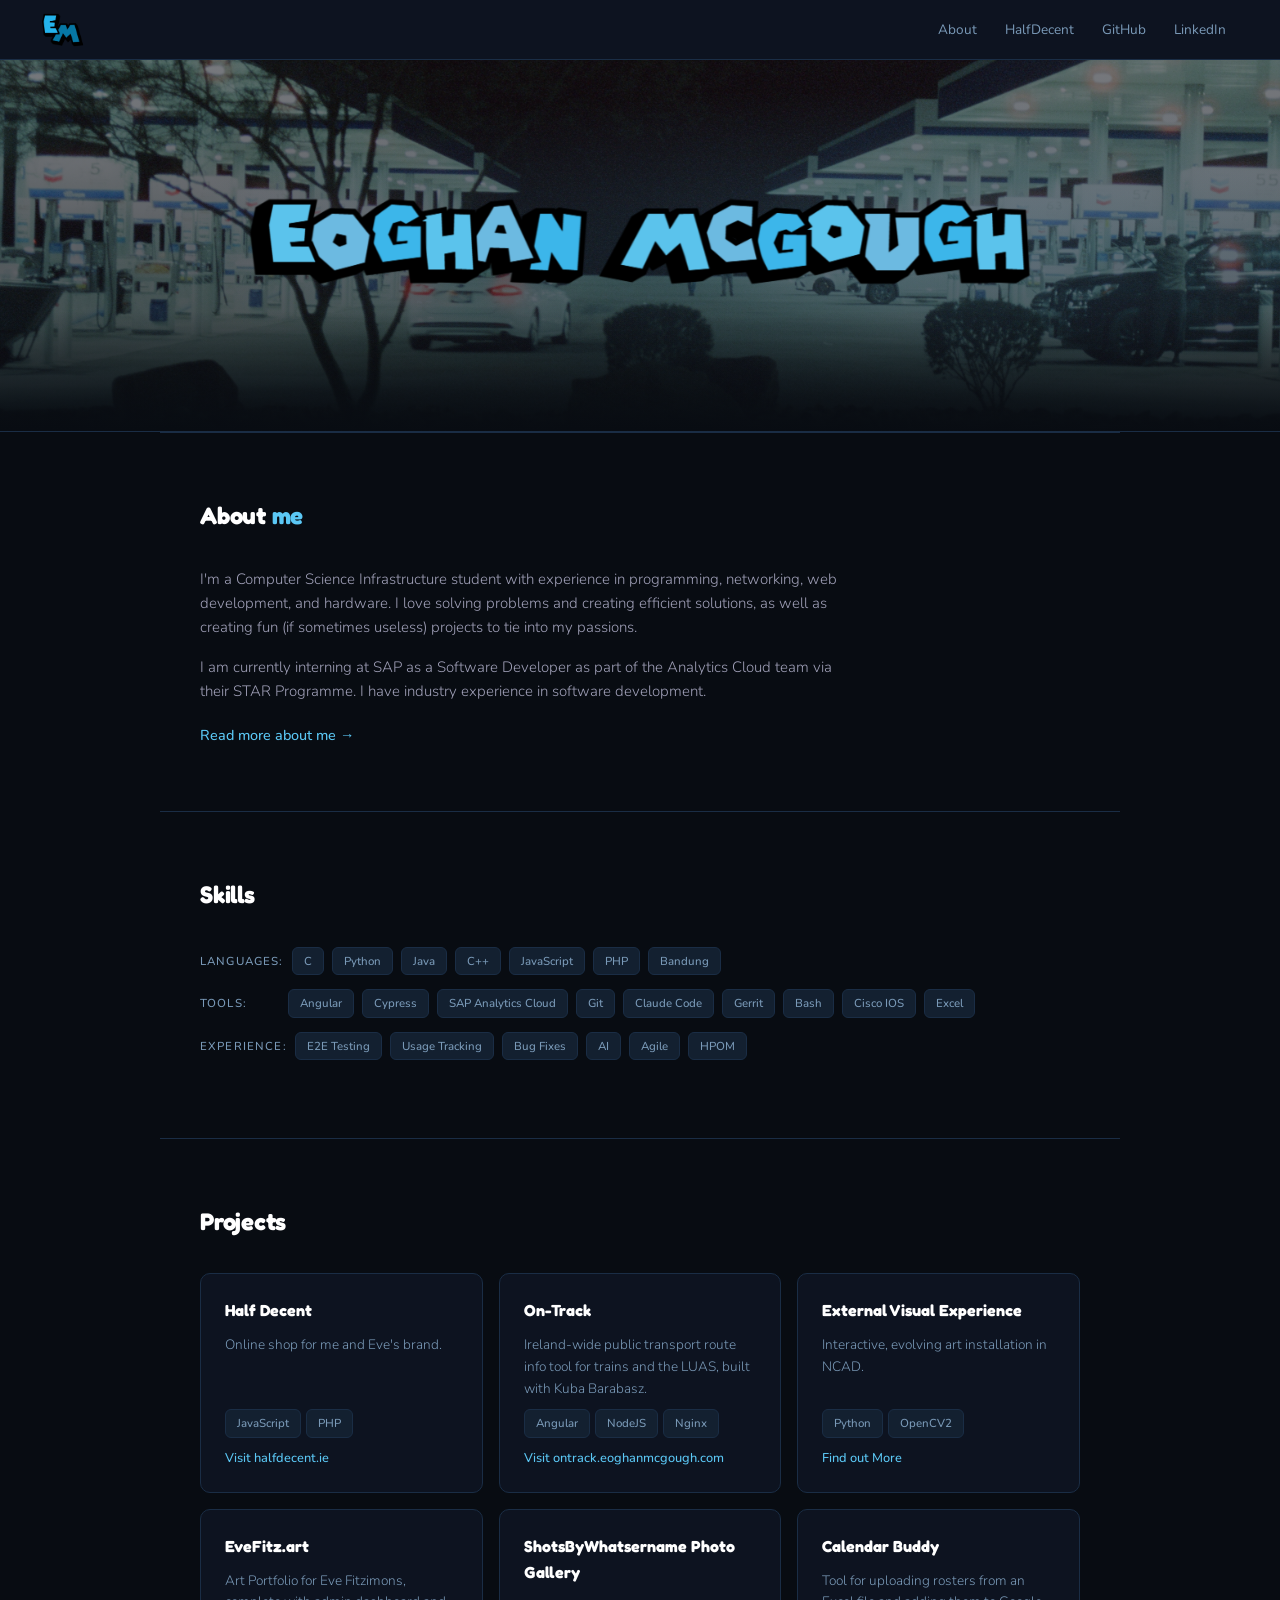
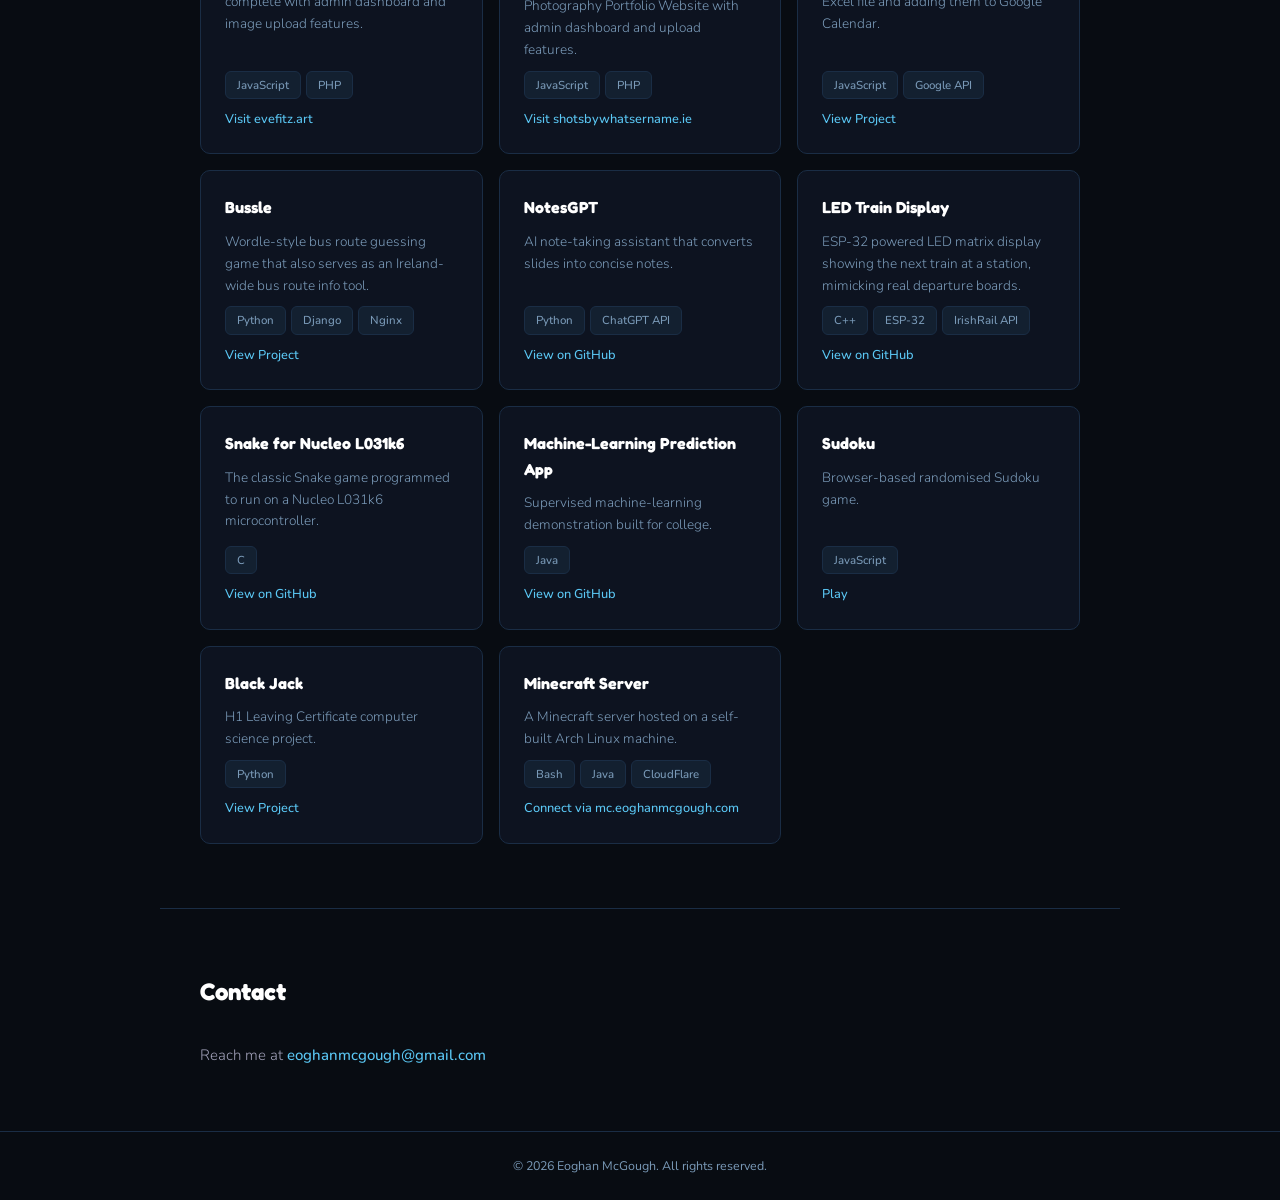
<file: index.html>
<!DOCTYPE html>
<html lang="en">
<head>
    <meta charset="UTF-8">
    <meta name="viewport" content="width=device-width, initial-scale=1.0">
    <meta name="description" content="A portfolio website showcasing programming skills and projects">
    <title>Eoghan McGough</title>
    <link rel="icon" type="image/x-icon" href="Images/EM-02-10-2026.ico">
    <link rel="preconnect" href="https://fonts.googleapis.com">
    <link rel="preconnect" href="https://fonts.gstatic.com" crossorigin>
    <link href="https://fonts.googleapis.com/css2?family=Fredoka:wght@400;600;700&family=Nunito:wght@300;400;500;600&display=swap" rel="stylesheet">
    <link rel="stylesheet" href="styles.css">
</head>
<body>
    <header>
        <a class="header-logo" href="#"><img src="Images/EM-02-10-2026.png" alt="EM" class="header-logo-img"></a>
        <button class="burger" aria-label="Toggle navigation" aria-expanded="false">
            <span></span><span></span><span></span>
        </button>
        <nav>
            <a href="about.html">About</a>
            <a href="https://halfdecent.ie" target="_blank">HalfDecent</a>
            <a href="https://github.com/Eoghan4" target="_blank">GitHub</a>
            <a href="https://www.linkedin.com/in/eoghan-mcgough-a91773348" target="_blank">LinkedIn</a>
        </nav>
    </header>

    <section id="hero" style="max-width:none;">
        <div class="hero-inner">
<img src="Images/Eoghan-McGough-30-09-2026.png" alt="Eoghan McGough" class="hero-title-img">
        </div>
    </section>

    <section id="about">
        <h2>About <span class="accent">me</span></h2>
        <p>I'm a Computer Science Infrastructure student with experience in programming, networking, web development, and hardware. I love solving problems and creating efficient solutions, as well as creating fun (if sometimes useless) projects to tie into my passions.</p>
        <p>I am currently interning at SAP as a Software Developer as part of the Analytics Cloud team via their STAR Programme. I have industry experience in software development.</p>
        <p style="margin-top:1.25rem;"><a href="about.html" style="color:var(--accent);text-decoration:none;font-weight:500;font-size:0.9rem;">Read more about me →</a></p>
    </section>

    <section id="skills">
        <h2>Skills</h2>
        <div class="skills-row">
            <span class="skills-row-label">Languages:</span>
            <span class="tag">C</span>
            <span class="tag">Python</span>
            <span class="tag">Java</span>
            <span class="tag">C++</span>
            <span class="tag">JavaScript</span>
            <span class="tag">PHP</span>
            <span class="tag">Bandung</span>
        </div>
        <div class="skills-row">
            <span class="skills-row-label">Tools:</span>
            <span class="tag">Angular</span>
            <span class="tag">Cypress</span>
            <span class="tag">SAP Analytics Cloud</span>
            <span class="tag">Git</span>
            <span class="tag">Claude Code</span>
            <span class="tag">Gerrit</span>
            <span class="tag">Bash</span>
            <span class="tag">Cisco IOS</span>
            <span class="tag">Excel</span>
        </div>
        <div class="skills-row">
            <span class="skills-row-label">Experience:</span>
            <span class="tag">E2E Testing</span>
            <span class="tag">Usage Tracking</span>
            <span class="tag">Bug Fixes</span>
            <span class="tag">AI</span>
            <span class="tag">Agile</span>
            <span class="tag">HPOM</span>
        </div>
    </section>

    <section id="projects">
        <h2>Projects</h2>
        <div class="projects-grid" id="projects-grid"></div>
    </section>

    <section id="contact">
        <h2>Contact</h2>
        <p>Reach me at <a href="mailto:eoghanmcgough@gmail.com">eoghanmcgough@gmail.com</a></p>
    </section>

    <footer>
        <p>&copy; 2026 Eoghan McGough. All rights reserved.</p>
    </footer>

    <script>
      document.querySelector('.burger').addEventListener('click', function() {
        var nav = document.querySelector('header nav');
        var open = nav.classList.toggle('open');
        this.setAttribute('aria-expanded', open);
      });
    </script>
    <script>
      fetch('./projects.json')
        .then(function(res) {
          if (!res.ok) throw new Error('Failed to load projects.json');
          return res.json();
        })
        .then(function(projects) {
          var grid = document.getElementById('projects-grid');
          projects.forEach(function(p) {
            var card = document.createElement('div');
            card.className = 'project';
            var heading = document.createElement('h3');
            heading.textContent = p.name;
            var desc = document.createElement('p');
            desc.textContent = p.description;
            var tags = document.createElement('div');
            tags.className = 'tech-tags';
            p.tech.forEach(function(t) {
              var badge = document.createElement('span');
              badge.className = 'tag';
              badge.textContent = t;
              tags.appendChild(badge);
            });
            var link = document.createElement('a');
            link.href = p.link;
            link.textContent = p.linkLabel;
            if (p.external) {
              link.target = '_blank';
              link.rel = 'noopener noreferrer';
            }
            card.appendChild(heading);
            card.appendChild(desc);
            card.appendChild(tags);
            card.appendChild(link);
            grid.appendChild(card);
          });
        })
        .catch(function(err) {
          console.error(err);
          var msg = document.createElement('p');
          msg.style.color = '#e06c75';
          msg.textContent = 'Projects could not be loaded. Please try again later.';
          document.getElementById('projects-grid').appendChild(msg);
        });
    </script>
</body>
</html>
</file>
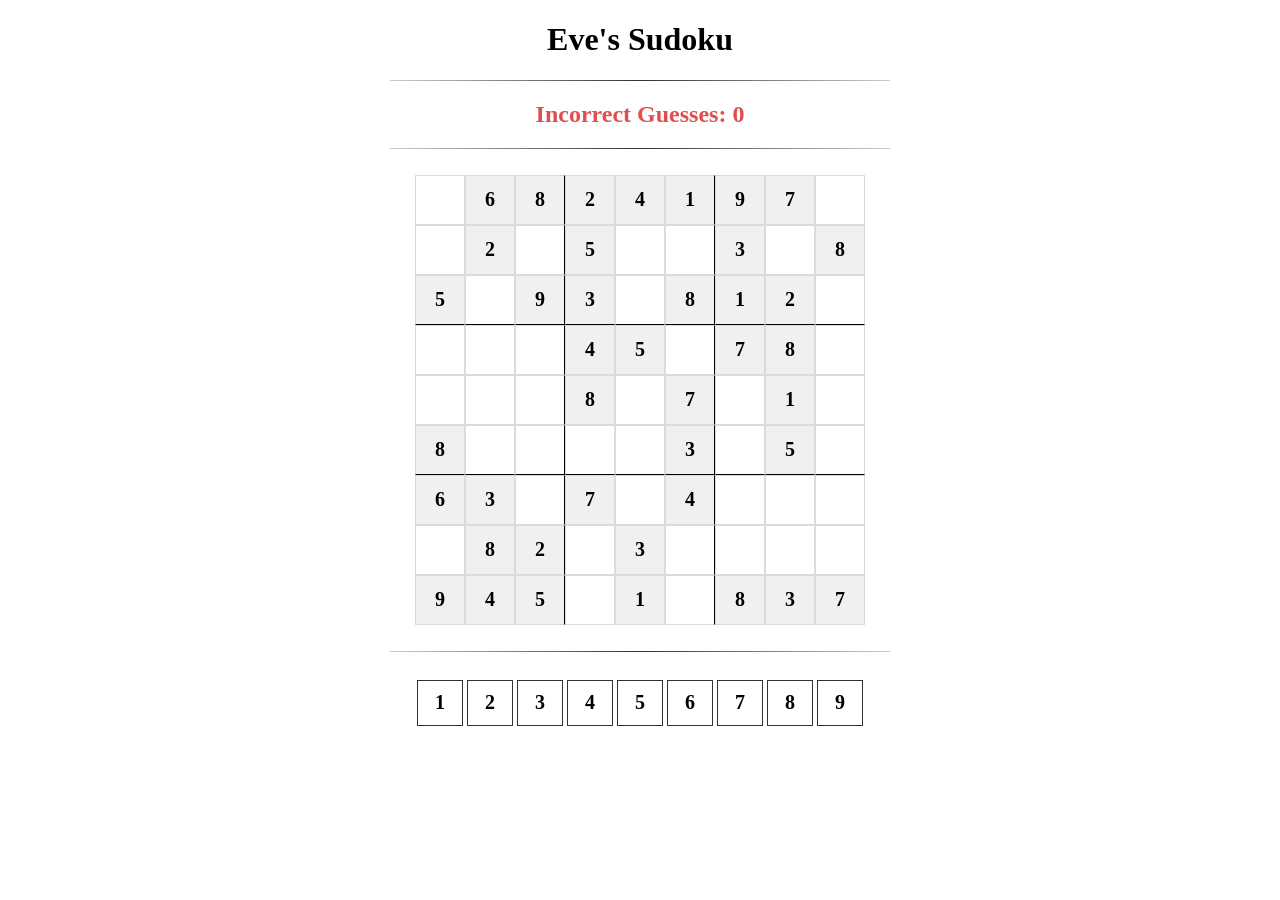
<file: sudoku/index.html>
<!--SUDOKU-->
<!DOCTYPE html>
<html>
<head>
    <link rel="icon" type="image/x-icon" href="[data-uri]">
    <title>Eve's Sudoku</title>
    <style>
        body {
    font-family: Cambria, Cochin, Georgia, Times, 'Times New Roman', serif;
    text-align: center ;
}

hr {
    border: 0;
    height: 1px;
    width: 500px;
    background: #333;
    background-image: linear-gradient(to right, #ccc, #333, #ccc);
}

#errors {
    color: rgb(223, 79, 79);
}

#board {
    width: 450px;
    height: 450px;
    background-color: #ffffff;

    margin: 0 auto;
    display: flex;
    flex-wrap: wrap;

}

.tile {
    width: 48px;
    height: 48px;
    border: 1px solid #dbdbdb;
    font-size: 20px;
    font-weight: bold;
    display: flex;
    justify-content: center;
    align-items: center;
    cursor: pointer;
}

.number {
    width: 44px;
    height: 44px;
    margin: 2px;
    border: 1px solid #333;
    font-size: 20px;
    font-weight: bold;
    display: flex;
    justify-content: center;
    align-items: center;
    cursor: pointer;
}

#digits { 
    width: 450px;
    height: 50px;
    margin: 0 auto;
    display: flex;
}

.number-selected {
    background-color: rgb(245, 172, 167);
}

.completed{
    background-color: #acfb7b;
    border: #60cf4f;
}

.tile-start {
    background-color: #f0f0f0;
}

.horizontal-line {
    border-bottom: black 1px solid;
}

.vertical-line {
    border-right: black 1px solid;
}
    </style>
    <script  type="text/javascript">
// Random Game Generator
function generateSudoku() {
    function isValid(board, row, col, num) {
        for (let i = 0; i < 9; i++) {
            if (board[row][i] === num || board[i][col] === num) return false;
        }
        let startRow = Math.floor(row / 3) * 3;
        let startCol = Math.floor(col / 3) * 3;
        for (let i = 0; i < 3; i++) {
            for (let j = 0; j < 3; j++) {
                if (board[startRow + i][startCol + j] === num) return false;
            }
        }
        return true;
    }

    function solve(board) {
        for (let row = 0; row < 9; row++) {
            for (let col = 0; col < 9; col++) {
                if (board[row][col] === 0) {
                    for (let num = 1; num <= 9; num++) {
                        if (isValid(board, row, col, num)) {
                            board[row][col] = num;
                            if (solve(board)) return true;
                            board[row][col] = 0;
                        }
                    }
                    return false;
                }
            }
        }
        return true;
    }

    function shuffle(array) {
        for (let i = array.length - 1; i > 0; i--) {
            let j = Math.floor(Math.random() * (i + 1));
            [array[i], array[j]] = [array[j], array[i]];
        }
    }

    function generateFullGrid() {
        let board = Array.from({ length: 9 }, () => Array(9).fill(0));
        let numbers = [1, 2, 3, 4, 5, 6, 7, 8, 9];
        shuffle(numbers);
        for (let i = 0; i < 9; i++) board[0][i] = numbers[i];
        solve(board);
        return board;
    }

    function removeNumbers(board, difficulty = 40) {
        let puzzle = board.map(row => [...row]);
        let attempts = difficulty;
        while (attempts > 0) {
            let row = Math.floor(Math.random() * 9);
            let col = Math.floor(Math.random() * 9);
            if (puzzle[row][col] !== 0) {
                let backup = puzzle[row][col];
                puzzle[row][col] = 0;
                attempts--;
            }
        }
        return puzzle;
    }

    let solution = generateFullGrid();
    let board = removeNumbers(solution);

    function formatBoard(board) {
        return board.map(row => row.map(num => (num === 0 ? "-" : num)).join(""));
    }
    
    return {
        board: formatBoard(board),
        solution: formatBoard(solution)
    };
}

const sudokuGame = generateSudoku();
console.log("Board:", sudokuGame.board);
console.log("Solution:", sudokuGame.solution);


// Game

var numSelected = null;
var tileSelected = null;

var errors = 0;

var board = sudokuGame.board;

var solution = sudokuGame.solution;

window.onload = function() {
    setGame();
}

function setGame() {
    // Digits 1-9
    for (let i = 1; i <= 9; i++) {
        //<div id="1" class="number">1</div>
        let number = document.createElement("div");
        number.id = i
        number.innerText = i;
        number.addEventListener("click", selectNumber);
        number.classList.add("number");
        document.getElementById("digits").appendChild(number);
    }

    // Board 9x9
    for (let r = 0; r < 9; r++) {
        for (let c = 0; c < 9; c++) {
            let tile = document.createElement("div");
            tile.id = r.toString() + "-" + c.toString();
            if (board[r][c] != "-") {
                tile.innerText = board[r][c];
                tile.classList.add("tile-start");
            }
            if (r == 2 || r == 5) {
                tile.classList.add("horizontal-line");
            }
            if (c == 2 || c == 5) {
                tile.classList.add("vertical-line");
            }
            tile.addEventListener("click", selectTile);
            tile.classList.add("tile");
            document.getElementById("board").append(tile);
        }
    }
}

function selectNumber(){
    if (numSelected != null) {
        numSelected.classList.remove("number-selected");
    }
    numSelected = this;
    numSelected.classList.add("number-selected");
}

function selectTile() {
    if (numSelected) {
        if (this.innerText != "") {
            return;
        }

        // "0-0" "0-1" .. "3-1"
        let coords = this.id.split("-"); //["0", "0"]
        let r = parseInt(coords[0]);
        let c = parseInt(coords[1]);

        if (solution[r][c] == numSelected.id) {
            this.innerText = numSelected.id;
            if (chackGameComplete()) {
                onGameComplete();
            }
        }
        else {
            errors += 1;
            document.getElementById("errors").innerText = "Incorrect guesses: " + errors;
        }
    }
}

function chackGameComplete(){
    for (let r = 0; r < 9; r++) {
        for (let c = 0; c < 9; c++) {
            let tile = document.getElementById(r.toString() + "-" + c.toString());
            if (tile.innerText != solution[r][c]) {
                return false;
            }
        }
    }
    return true;
}

function onGameComplete(){
    for (let r = 0; r < 9; r++) {
        for (let c = 0; c < 9; c++) {
            let tile = document.getElementById(r.toString() + "-" + c.toString());
            tile.classList.remove("tile-start");
            tile.classList.add("completed");
            document.getElementById("errors").style.color = "green";
            document.getElementById("errors").innerText = "You won with " + errors + " incorrect guesses!";
        }
    }
}

    </script>
    <meta name = "viewport" content = "width = device-width, initial-scale = 1">
    <meta name="description" content="For Eve to play in the Hospital">
</head>

<body>
    <div class="container">

        <div class="header">
            <h1>Eve's Sudoku</h1>
            <hr>
            <h2 id = "errors">Incorrect Guesses: 0</h2>
            <hr>
        </div>
        <br>
       <!--Board-->
        <div id = "board">
            <br>
        </div>
        <br>
        <hr>
        <br>
        <div id = "digits">
        </div>
     
</html>
</file>
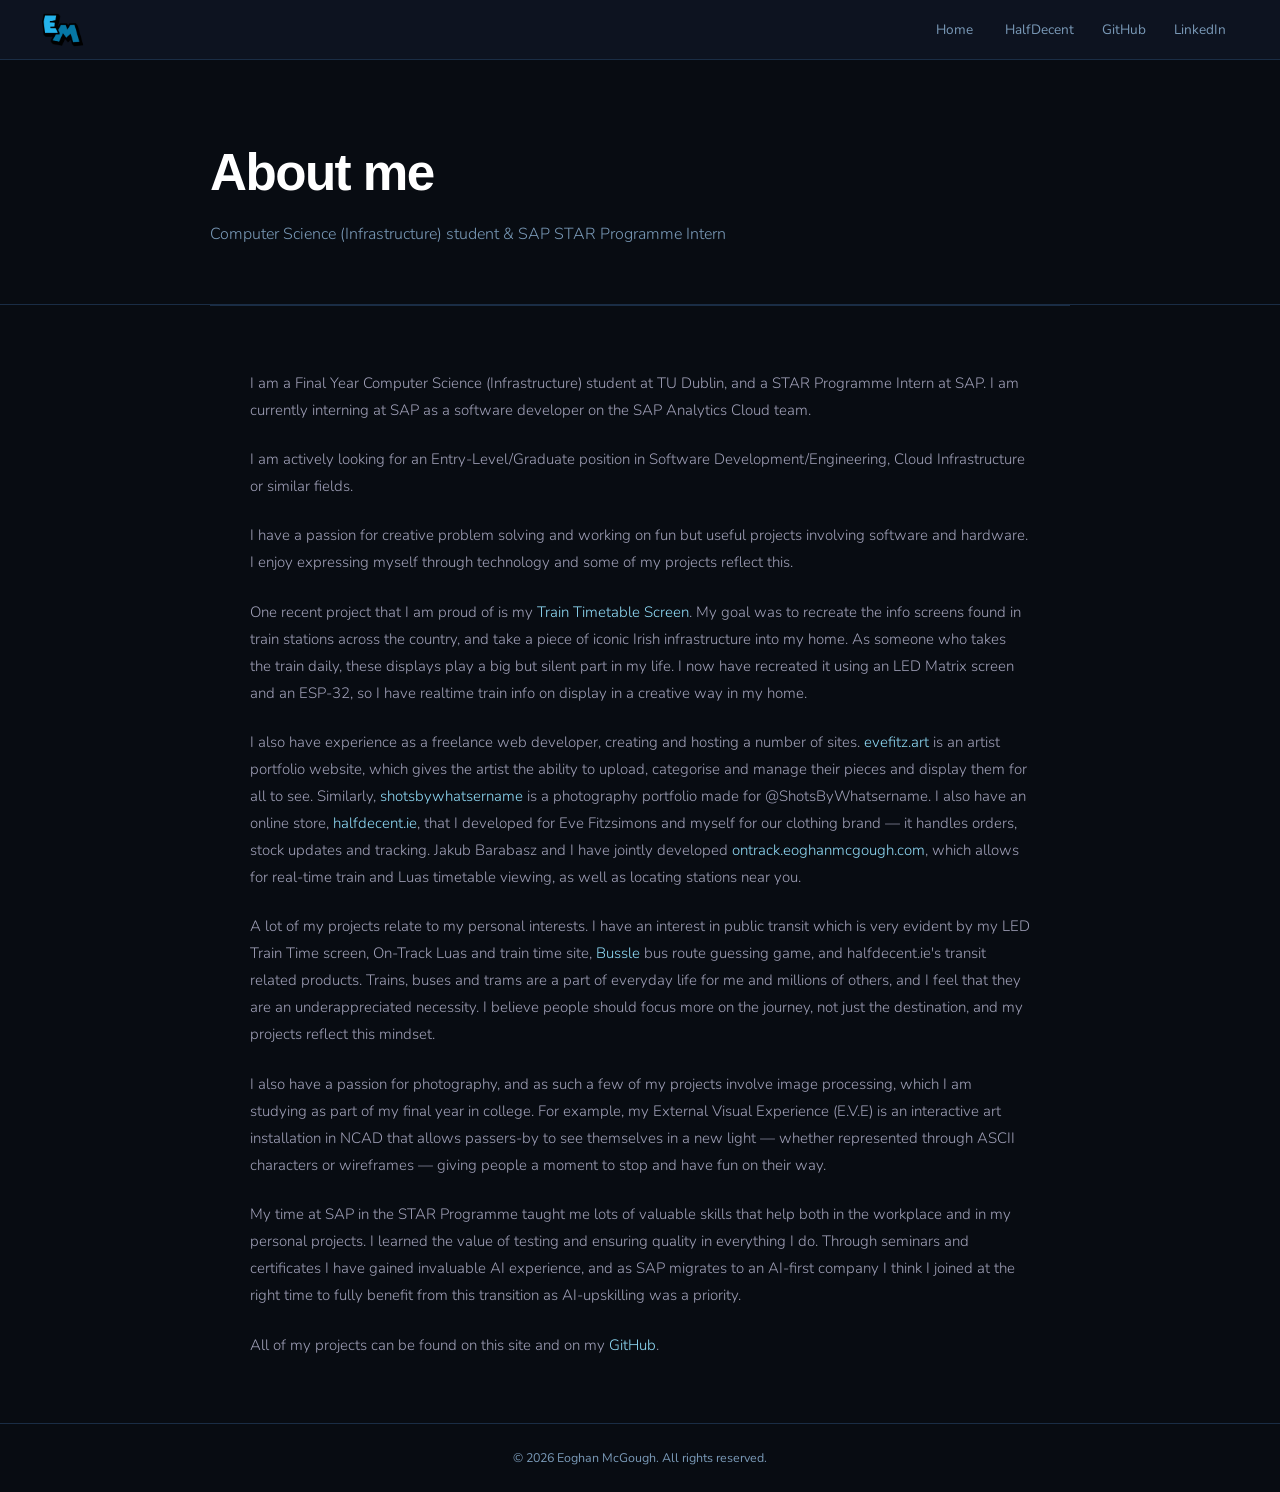
<file: about.html>
<!DOCTYPE html>
<html lang="en">
<head>
    <meta charset="UTF-8">
    <meta name="viewport" content="width=device-width, initial-scale=1.0">
    <meta name="description" content="About Eoghan McGough — Computer Science student, SAP intern, software developer">
    <title>About — Eoghan McGough</title>
    <link rel="icon" type="image/x-icon" href="Images/EM-02-10-2026.ico">
    <link rel="preconnect" href="https://fonts.googleapis.com">
    <link rel="preconnect" href="https://fonts.gstatic.com" crossorigin>
    <link href="https://fonts.googleapis.com/css2?family=Fredoka:wght@400;600;700&family=Nunito:wght@300;400;500;600&display=swap" rel="stylesheet">
    <link rel="stylesheet" href="styles.css">
    <style>
        .about-page-hero {
            padding: 72px 2.5rem 56px;
            border-bottom: 1px solid var(--border);
            max-width: none;
        }
        .about-page-hero .hero-inner {
            max-width: 860px;
            margin: 0 auto;
        }
        .about-page-hero h1 {
            font-family: 'Syne', sans-serif;
            font-size: clamp(2rem, 5vw, 3.2rem);
            font-weight: 800;
            letter-spacing: -0.03em;
            color: #fff;
            margin-bottom: 0.5rem;
        }
        .about-page-hero p {
            color: var(--muted);
            font-weight: 300;
            font-size: 1rem;
        }

        .about-body {
            max-width: 860px;
        }

        .about-body p {
            color: #a0a0b8;
            font-weight: 300;
            line-height: 1.8;
            margin-bottom: 1.4rem;
        }

        .about-body p:last-child { margin-bottom: 0; }

        .about-body a {
            color: var(--accent-light);
            text-decoration: none;
        }
        .about-body a:hover { text-decoration: underline; }

        .back-link {
            display: inline-flex;
            align-items: center;
            gap: 6px;
            color: var(--muted);
            text-decoration: none;
            font-size: 0.85rem;
            font-weight: 400;
            padding: 6px 14px;
            border-radius: 6px;
            transition: color 0.15s, background 0.15s;
            margin-right: 4px;
        }
        .back-link:hover {
            color: var(--text);
            background: var(--surface2);
        }
    </style>
</head>
<body>
    <header>
        <a class="header-logo" href="/"><img src="Images/EM-02-10-2026.png" alt="EM" class="header-logo-img"></a>
        <button class="burger" aria-label="Toggle navigation" aria-expanded="false">
            <span></span><span></span><span></span>
        </button>
        <nav>
            <a class="back-link" href="/">Home</a>
            <a href="https://halfdecent.ie" target="_blank">HalfDecent</a>
            <a href="https://github.com/Eoghan4" target="_blank">GitHub</a>
            <a href="https://www.linkedin.com/in/eoghan-mcgough-a91773348" target="_blank">LinkedIn</a>
        </nav>
    </header>

    <section class="about-page-hero" style="max-width:none;">
        <div class="hero-inner">
            <h1>About <span class="accent">me</span></h1>
            <p>Computer Science (Infrastructure) student &amp; SAP STAR Programme Intern</p>
        </div>
    </section>

    <section class="about-body">
        <p>
            I am a Final Year Computer Science (Infrastructure) student at TU Dublin, and a STAR Programme Intern at SAP.
            I am currently interning at SAP as a software developer on the SAP Analytics Cloud team.
        </p>
        <p>
            I am actively looking for an Entry-Level/Graduate position in Software Development/Engineering, Cloud Infrastructure or similar fields.
        </p>
        <p>
            I have a passion for creative problem solving and working on fun but useful projects involving software and hardware. I enjoy expressing myself through technology and some of my projects reflect this.
        </p>
        <p>
            One recent project that I am proud of is my <a href="https://github.com/Eoghan4/NextTrainScreen" target="_blank" rel="noopener noreferrer">Train Timetable Screen</a>. My goal was to recreate the info screens found in train stations across the country, and take a piece of iconic Irish infrastructure into my home. As someone who takes the train daily, these displays play a big but silent part in my life. I now have recreated it using an LED Matrix screen and an ESP-32, so I have realtime train info on display in a creative way in my home.
        </p>
        <p>
            I also have experience as a freelance web developer, creating and hosting a number of sites.
            <a href="https://evefitz.art" target="_blank" rel="noopener noreferrer">evefitz.art</a> is an artist portfolio website, which gives the artist the ability to upload, categorise and manage their pieces and display them for all to see.
            Similarly, <a href="https://shotsbywhatsername.com" target="_blank" rel="noopener noreferrer">shotsbywhatsername</a> is a photography portfolio made for @ShotsByWhatsername.
            I also have an online store, <a href="https://www.halfdecent.ie" target="_blank" rel="noopener noreferrer">halfdecent.ie</a>, that I developed for Eve Fitzsimons and myself for our clothing brand — it handles orders, stock updates and tracking.
            Jakub Barabasz and I have jointly developed <a href="https://ontrack.eoghanmcgough.com/" target="_blank" rel="noopener noreferrer">ontrack.eoghanmcgough.com</a>, which allows for real-time train and Luas timetable viewing, as well as locating stations near you.
        </p>
        <p>
            A lot of my projects relate to my personal interests. I have an interest in public transit which is very evident by my LED Train Time screen, On-Track Luas and train time site, <a href="https://bussle.eoghanmcgough.com" target="_blank" rel="noopener noreferrer">Bussle</a> bus route guessing game, and halfdecent.ie's transit related products. Trains, buses and trams are a part of everyday life for me and millions of others, and I feel that they are an underappreciated necessity. I believe people should focus more on the journey, not just the destination, and my projects reflect this mindset.
        </p>
        <p>
            I also have a passion for photography, and as such a few of my projects involve image processing, which I am studying as part of my final year in college. For example, my External Visual Experience (E.V.E) is an interactive art installation in NCAD that allows passers-by to see themselves in a new light — whether represented through ASCII characters or wireframes — giving people a moment to stop and have fun on their way.
        </p>
        <p>
            My time at SAP in the STAR Programme taught me lots of valuable skills that help both in the workplace and in my personal projects. I learned the value of testing and ensuring quality in everything I do. Through seminars and certificates I have gained invaluable AI experience, and as SAP migrates to an AI-first company I think I joined at the right time to fully benefit from this transition as AI-upskilling was a priority.
        </p>
        <p>
            All of my projects can be found on this site and on my <a href="https://github.com/Eoghan4" target="_blank" rel="noopener noreferrer">GitHub</a>.
        </p>
    </section>

    <footer>
        <p>&copy; 2026 Eoghan McGough. All rights reserved.</p>
    </footer>
    <script>
      document.querySelector('.burger').addEventListener('click', function() {
        var nav = document.querySelector('header nav');
        var open = nav.classList.toggle('open');
        this.setAttribute('aria-expanded', open);
      });
    </script>
</body>
</html>
</file>
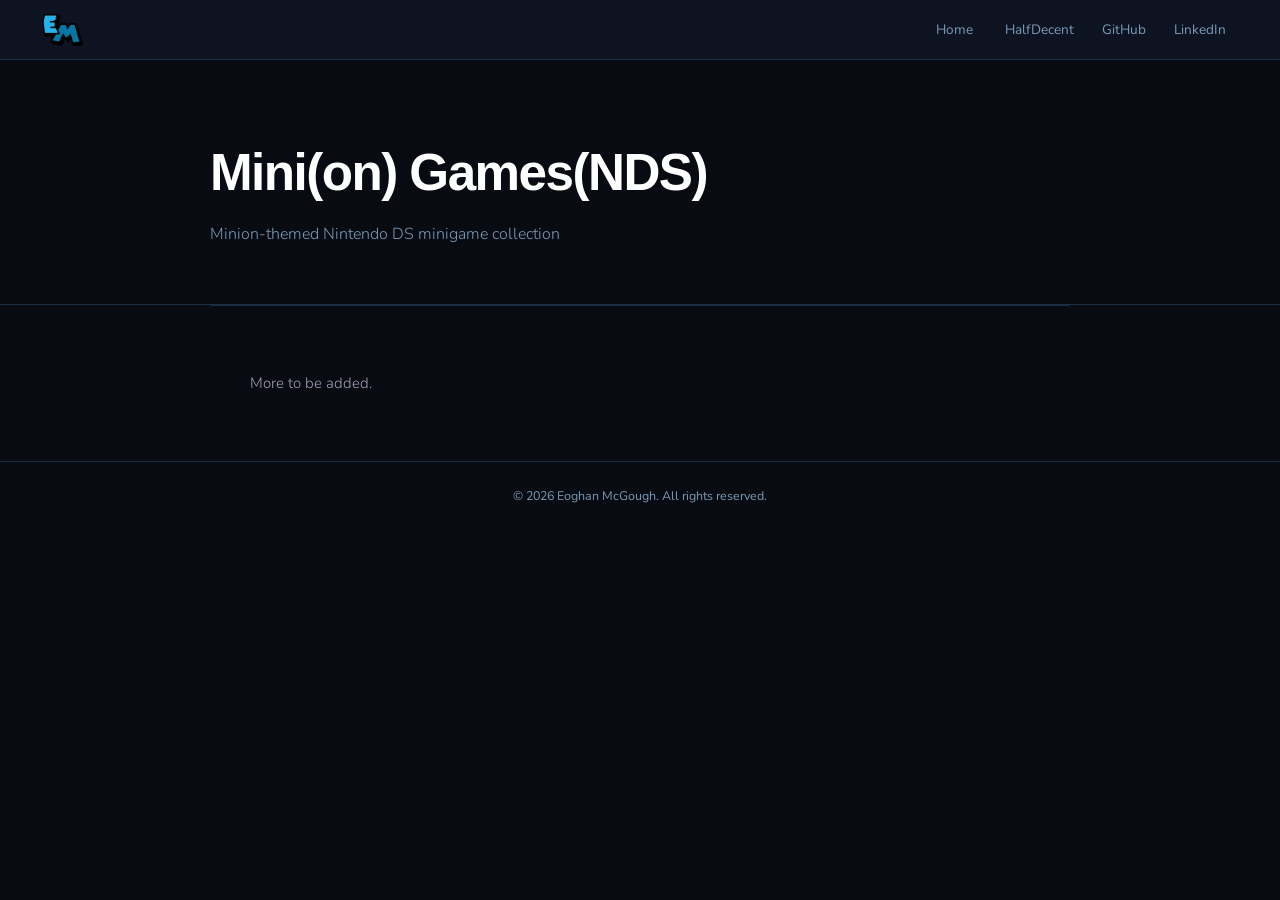
<file: minion.html>
<!DOCTYPE html>
<html lang="en">
<head>
    <meta charset="UTF-8">
    <meta name="viewport" content="width=device-width, initial-scale=1.0">
    <meta name="description" content="Minion Games">
    <title>Mini(on) Games — Eoghan McGough</title>
    <link rel="icon" type="image/x-icon" href="Images/EM-02-10-2026.ico">
    <link rel="preconnect" href="https://fonts.googleapis.com">
    <link rel="preconnect" href="https://fonts.gstatic.com" crossorigin>
    <link href="https://fonts.googleapis.com/css2?family=Fredoka:wght@400;600;700&family=Nunito:wght@300;400;500;600&display=swap" rel="stylesheet">
    <link rel="stylesheet" href="styles.css">
    <style>
        .about-page-hero {
            padding: 72px 2.5rem 56px;
            border-bottom: 1px solid var(--border);
            max-width: none;
        }
        .about-page-hero .hero-inner {
            max-width: 860px;
            margin: 0 auto;
        }
        .about-page-hero h1 {
            font-family: 'Syne', sans-serif;
            font-size: clamp(2rem, 5vw, 3.2rem);
            font-weight: 800;
            letter-spacing: -0.03em;
            color: #fff;
            margin-bottom: 0.5rem;
        }
        .about-page-hero p {
            color: var(--muted);
            font-weight: 300;
            font-size: 1rem;
        }

        .about-body {
            max-width: 860px;
        }

        .about-body p {
            color: #a0a0b8;
            font-weight: 300;
            line-height: 1.8;
            margin-bottom: 1.4rem;
        }

        .about-body p:last-child { margin-bottom: 0; }

        .about-body a {
            color: var(--accent-light);
            text-decoration: none;
        }
        .about-body a:hover { text-decoration: underline; }

        .back-link {
            display: inline-flex;
            align-items: center;
            gap: 6px;
            color: var(--muted);
            text-decoration: none;
            font-size: 0.85rem;
            font-weight: 400;
            padding: 6px 14px;
            border-radius: 6px;
            transition: color 0.15s, background 0.15s;
            margin-right: 4px;
        }
        .back-link:hover {
            color: var(--text);
            background: var(--surface2);
        }
    </style>
</head>
<body>
    <header>
        <a class="header-logo" href="/"><img src="Images/EM-02-10-2026.png" alt="EM" class="header-logo-img"></a>
        <button class="burger" aria-label="Toggle navigation" aria-expanded="false">
            <span></span><span></span><span></span>
        </button>
        <nav>
            <a class="back-link" href="/">Home</a>
            <a href="https://halfdecent.ie" target="_blank">HalfDecent</a>
            <a href="https://github.com/Eoghan4" target="_blank">GitHub</a>
            <a href="https://www.linkedin.com/in/eoghan-mcgough-a91773348" target="_blank">LinkedIn</a>
        </nav>
    </header>

    <section class="about-page-hero" style="max-width:none;">
        <div class="hero-inner">
            <h1>Mini(on) Games<span class="accent">(NDS)</span></h1>
            <p>Minion-themed Nintendo DS minigame collection</p>
        </div>
    </section>

    <section class="about-body">
        <p>
        More to be added. 
        </p>
    </section>

    <footer>
        <p>&copy; 2026 Eoghan McGough. All rights reserved.</p>
    </footer>
    <script>
      document.querySelector('.burger').addEventListener('click', function() {
        var nav = document.querySelector('header nav');
        var open = nav.classList.toggle('open');
        this.setAttribute('aria-expanded', open);
      });
    </script>
</body>
</html>
</file>
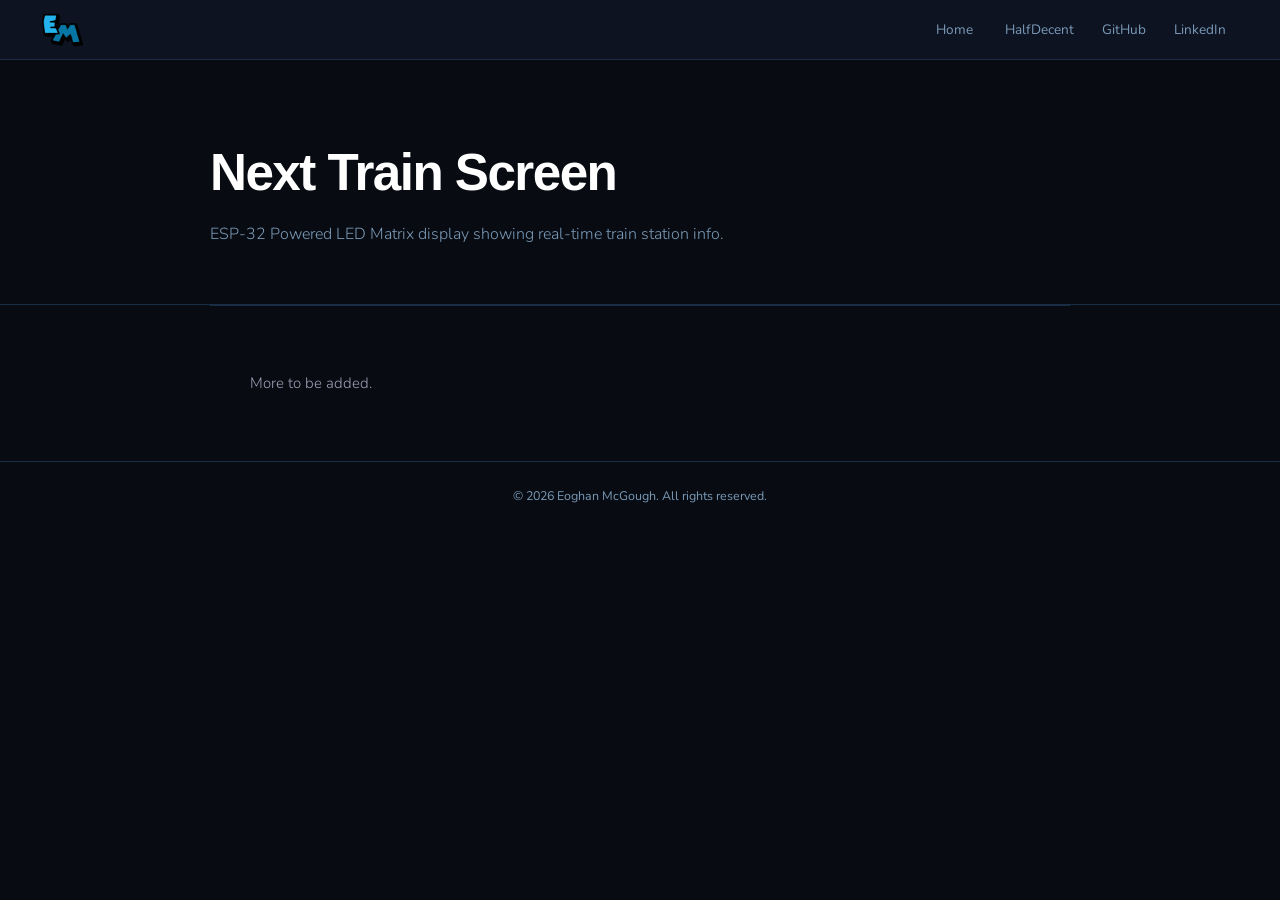
<file: train.html>
<!DOCTYPE html>
<html lang="en">
<head>
    <meta charset="UTF-8">
    <meta name="viewport" content="width=device-width, initial-scale=1.0">
    <meta name="description" content="Minion Games">
    <title>Next Train Screen — Eoghan McGough</title>
    <link rel="icon" type="image/x-icon" href="Images/EM-02-10-2026.ico">
    <link rel="preconnect" href="https://fonts.googleapis.com">
    <link rel="preconnect" href="https://fonts.gstatic.com" crossorigin>
    <link href="https://fonts.googleapis.com/css2?family=Fredoka:wght@400;600;700&family=Nunito:wght@300;400;500;600&display=swap" rel="stylesheet">
    <link rel="stylesheet" href="styles.css">
    <style>
        .about-page-hero {
            padding: 72px 2.5rem 56px;
            border-bottom: 1px solid var(--border);
            max-width: none;
        }
        .about-page-hero .hero-inner {
            max-width: 860px;
            margin: 0 auto;
        }
        .about-page-hero h1 {
            font-family: 'Syne', sans-serif;
            font-size: clamp(2rem, 5vw, 3.2rem);
            font-weight: 800;
            letter-spacing: -0.03em;
            color: #fff;
            margin-bottom: 0.5rem;
        }
        .about-page-hero p {
            color: var(--muted);
            font-weight: 300;
            font-size: 1rem;
        }

        .about-body {
            max-width: 860px;
        }

        .about-body p {
            color: #a0a0b8;
            font-weight: 300;
            line-height: 1.8;
            margin-bottom: 1.4rem;
        }

        .about-body p:last-child { margin-bottom: 0; }

        .about-body a {
            color: var(--accent-light);
            text-decoration: none;
        }
        .about-body a:hover { text-decoration: underline; }

        .back-link {
            display: inline-flex;
            align-items: center;
            gap: 6px;
            color: var(--muted);
            text-decoration: none;
            font-size: 0.85rem;
            font-weight: 400;
            padding: 6px 14px;
            border-radius: 6px;
            transition: color 0.15s, background 0.15s;
            margin-right: 4px;
        }
        .back-link:hover {
            color: var(--text);
            background: var(--surface2);
        }
    </style>
</head>
<body>
    <header>
        <a class="header-logo" href="/"><img src="Images/EM-02-10-2026.png" alt="EM" class="header-logo-img"></a>
        <button class="burger" aria-label="Toggle navigation" aria-expanded="false">
            <span></span><span></span><span></span>
        </button>
        <nav>
            <a class="back-link" href="/">Home</a>
            <a href="https://halfdecent.ie" target="_blank">HalfDecent</a>
            <a href="https://github.com/Eoghan4" target="_blank">GitHub</a>
            <a href="https://www.linkedin.com/in/eoghan-mcgough-a91773348" target="_blank">LinkedIn</a>
        </nav>
    </header>

    <section class="about-page-hero" style="max-width:none;">
        <div class="hero-inner">
            <h1>Next Train Screen<span class="accent"></span></h1>
            <p>ESP-32 Powered LED Matrix display showing real-time train station info.</p>
        </div>
    </section>

    <section class="about-body">
        <p>
        More to be added. 
        </p>
    </section>

    <footer>
        <p>&copy; 2026 Eoghan McGough. All rights reserved.</p>
    </footer>
    <script>
      document.querySelector('.burger').addEventListener('click', function() {
        var nav = document.querySelector('header nav');
        var open = nav.classList.toggle('open');
        this.setAttribute('aria-expanded', open);
      });
    </script>
</body>
</html>
</file>
<file: styles.css>
* {
    margin: 0;
    padding: 0;
    box-sizing: border-box;
}

:root {
    --bg: #080c12;
    --surface: #0d1320;
    --surface2: #132030;
    --border: #1a2d45;
    --text: #e8edf5;
    --muted: #7a9ab8;
    --accent: #5bc8f5;
    --accent-light: #90dcf8;
    --accent-bg: rgba(91, 200, 245, 0.1);
}

body {
    font-family: 'Nunito', sans-serif;
    background: var(--bg);
    color: var(--text);
    line-height: 1.6;
    font-size: 15px;
}

/* ── Header ── */
header {
    background: var(--surface);
    border-bottom: 1px solid var(--border);
    padding: 0 2.5rem;
    height: 60px;
    display: flex;
    align-items: center;
    justify-content: space-between;
    position: relative;
}

.header-logo {
    font-family: 'Fredoka', sans-serif;
    font-weight: 800;
    font-size: 1.1rem;
    color: var(--text);
    text-decoration: none;
    letter-spacing: -0.01em;
}

.header-logo span { color: var(--accent); }

header nav {
    display: flex;
    align-items: center;
}

header nav a {
    color: var(--muted);
    text-decoration: none;
    font-size: 0.85rem;
    font-weight: 400;
    padding: 6px 14px;
    border-radius: 6px;
    transition: color 0.15s, background 0.15s;
}

header nav a:hover {
    color: var(--text);
    background: var(--surface2);
}

.header-logo-img {
    height: 36px;
    width: auto;
    display: block;
}

.hero-title-img {
    max-width: 100%;
    height: auto;
    display: block;
    margin: 0 auto 1.25rem;
}

/* ── Hero ── */
#hero {
    padding: 100px 2.5rem 88px;
    background:
        linear-gradient(to bottom, rgba(8, 12, 20, 0.55) 0%, rgba(8, 12, 20, 0.75) 100%),
        url('./Images/hero2.jpg') center center / cover no-repeat;
    border-bottom: 1px solid var(--border);
    position: relative;
    overflow: hidden;
}

#hero::before {
    content: '';
    position: absolute;
    inset: 0;
    background: radial-gradient(ellipse at 70% 50%, rgba(91, 200, 245, 0.15) 0%, transparent 60%);
    pointer-events: none;
}

#hero::after {
    content: '';
    position: absolute;
    bottom: 0;
    left: 0;
    right: 0;
    height: 120px;
    background: linear-gradient(to bottom, transparent, var(--bg));
    pointer-events: none;
}

.hero-inner {
    max-width: 860px;
    margin: 0 auto;
    position: relative;
    z-index: 1;
}

#hero h1 {
    font-family: 'Fredoka', sans-serif;
    font-size: clamp(2.8rem, 7vw, 5rem);
    font-weight: 800;
    line-height: 1.0;
    letter-spacing: -0.03em;
    color: #fff;
    margin-bottom: 1.25rem;
}

#hero h1 .accent { color: var(--accent); }

#hero p {
    font-size: 1.05rem;
    color: var(--muted);
    max-width: 500px;
    font-weight: 300;
    line-height: 1.7;
}

/* ── Sections ── */
section {
    max-width: 960px;
    margin: 0 auto;
    padding: 64px 2.5rem;
}

section + section { border-top: 1px solid var(--border); }

section h2 {
    font-family: 'Fredoka', sans-serif;
    font-size: 1.5rem;
    font-weight: 700;
    color: #fff;
    margin-bottom: 2rem;
    letter-spacing: -0.01em;
}

section h2 .accent { color: var(--accent); }

/* ── About ── */
section#about p {
    color: #a0a0b8;
    max-width: 640px;
    font-weight: 300;
}

section#about p + p { margin-top: 1rem; }

/* ── Skills ── */
.skills-row {
    display: flex;
    flex-wrap: wrap;
    align-items: center;
    gap: 8px;
    margin-bottom: 14px;
}

.skills-row-label {
    font-size: 0.72rem;
    font-weight: 500;
    letter-spacing: 0.1em;
    text-transform: uppercase;
    color: var(--muted);
    min-width: 80px;
}

/* ── Tag badges ── */
.tag {
    background: var(--surface2);
    color: var(--muted);
    font-size: 0.72rem;
    font-weight: 500;
    padding: 4px 11px;
    border-radius: 6px;
    border: 1px solid var(--border);
    transition: color 0.15s, border-color 0.15s;
}

.tag:hover {
    color: var(--text);
    border-color: #444;
}

/* ── Projects grid ── */
.projects-grid {
    display: grid;
    grid-template-columns: repeat(auto-fill, minmax(270px, 1fr));
    gap: 16px;
}

.project {
    background: var(--surface);
    border: 1px solid var(--border);
    padding: 24px;
    border-radius: 10px;
    display: flex;
    flex-direction: column;
    gap: 10px;
    transition: border-color 0.2s, transform 0.2s;
}

.project:hover {
    border-color: var(--accent);
    transform: translateY(-2px);
}

.project h3 {
    font-family: 'Fredoka', sans-serif;
    font-size: 1rem;
    font-weight: 700;
    color: #fff;
}

.project p {
    font-size: 0.85rem;
    color: var(--muted);
    font-weight: 300;
    flex: 1;
}

.tech-tags {
    display: flex;
    flex-wrap: wrap;
    gap: 5px;
}

.project a {
    font-size: 0.8rem;
    color: var(--accent);
    text-decoration: none;
    font-weight: 500;
    margin-top: auto;
}

.project a:hover { text-decoration: underline; }

/* ── Contact ── */
section#contact p { color: #a0a0b8; font-weight: 300; }
section#contact a { color: var(--accent); text-decoration: none; font-weight: 500; }
section#contact a:hover { text-decoration: underline; }

/* ── Footer ── */
footer {
    border-top: 1px solid var(--border);
    text-align: center;
    padding: 24px;
    font-size: 0.78rem;
    color: var(--muted);
}

/* ── Burger button ── */
.burger {
    display: none;
    flex-direction: column;
    justify-content: center;
    gap: 5px;
    width: 36px;
    height: 36px;
    background: none;
    border: none;
    cursor: pointer;
    padding: 4px;
    border-radius: 6px;
    transition: background 0.15s;
}

.burger:hover { background: var(--surface2); }

.burger span {
    display: block;
    height: 2px;
    background: var(--text);
    border-radius: 2px;
    transition: transform 0.25s, opacity 0.25s;
}

.burger[aria-expanded="true"] span:nth-child(1) {
    transform: translateY(7px) rotate(45deg);
}
.burger[aria-expanded="true"] span:nth-child(2) {
    opacity: 0;
}
.burger[aria-expanded="true"] span:nth-child(3) {
    transform: translateY(-7px) rotate(-45deg);
}

/* ── Responsive ── */
@media (max-width: 600px) {
    header { padding: 0 1.25rem; }
    #hero { padding: 56px 1.25rem 48px; }
    section { padding: 48px 1.25rem; }

    .burger { display: flex; }

    header nav {
        display: none;
        position: absolute;
        top: 60px;
        left: 0;
        right: 0;
        flex-direction: column;
        background: var(--surface);
        border-bottom: 1px solid var(--border);
        padding: 8px 0;
        z-index: 100;
    }

    header nav.open { display: flex; }

    header nav a {
        padding: 12px 1.25rem;
        border-radius: 0;
        font-size: 0.95rem;
    }
}

@media (min-width: 601px) {
    .burger { display: none !important; }
}
</file>
